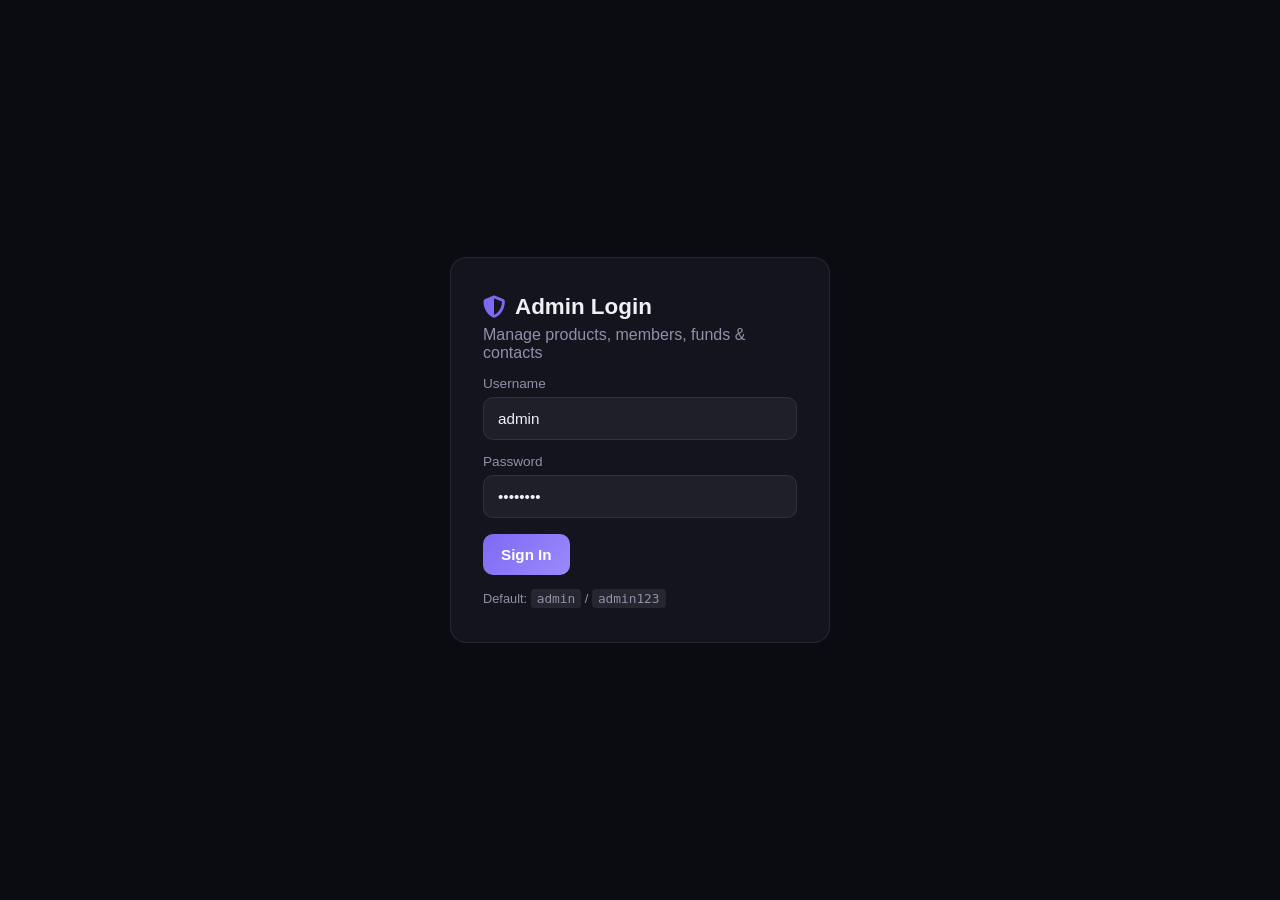
<file: frontend/admin.html>
<!DOCTYPE html>
<html lang="en">
<head>
  <meta charset="UTF-8">
  <meta name="viewport" content="width=device-width, initial-scale=1.0">
  <title>Admin Panel</title>
  <link rel="stylesheet" href="https://cdnjs.cloudflare.com/ajax/libs/font-awesome/6.5.1/css/all.min.css">
  <link rel="stylesheet" href="admin.css">
</head>
<body>
  <div id="loginView" class="login-wrap">
    <div class="login-card">
      <h1><i class="fas fa-shield-alt"></i> Admin Login</h1>
      <p class="muted">Manage products, members, funds & contacts</p>
      <form id="loginForm">
        <label>Username</label>
        <input type="text" id="loginUser" value="admin" required autocomplete="username">
        <label>Password</label>
        <input type="password" id="loginPass" value="admin123" required autocomplete="current-password">
        <button type="submit" class="btn-primary">Sign In</button>
        <p id="loginError" class="error" hidden></p>
      </form>
      <p class="hint">Default: <code>admin</code> / <code>admin123</code></p>
    </div>
  </div>

  <div id="appView" class="app" hidden>
    <aside class="sidebar">
      <div class="brand"><i class="fas fa-cube"></i> Admin
        <button type="button" class="notif-bell" id="notifBell" title="Notifications">
          <i class="fas fa-bell"></i>
          <span class="nav-badge" id="notifBadge" hidden>0</span>
        </button>
      </div>
      <div class="notif-panel" id="notifPanel" hidden>
        <div class="notif-head"><strong>Notifications</strong>
          <button type="button" class="btn-ghost btn-sm" id="markAllRead">Mark all read</button>
        </div>
        <ul id="notifList" class="notif-list"></ul>
      </div>
      <nav>
        <button class="nav-btn active" data-tab="dashboard"><i class="fas fa-chart-line"></i> Dashboard</button>
        <button class="nav-btn" data-tab="products"><i class="fas fa-box"></i> Products</button>
        <button class="nav-btn" data-tab="members"><i class="fas fa-users"></i> Members</button>
        <button class="nav-btn" data-tab="deposits"><i class="fas fa-bitcoin"></i> Deposits <span class="nav-badge" id="depositBadge" hidden>0</span></button>
        <button class="nav-btn" data-tab="withdrawals"><i class="fas fa-money-bill-wave"></i> Withdrawals <span class="nav-badge" id="withdrawBadge" hidden>0</span></button>
        <button class="nav-btn" data-tab="contacts"><i class="fas fa-envelope"></i> Contacts</button>
        <button class="nav-btn" data-tab="invites"><i class="fas fa-ticket-alt"></i> Invite Codes</button>
        <button class="nav-btn" data-tab="admins"><i class="fas fa-user-shield"></i> Admins</button>
        <button class="nav-btn" data-tab="settings"><i class="fas fa-cog"></i> Settings</button>
      </nav>
      <button class="nav-btn logout" id="logoutBtn"><i class="fas fa-sign-out-alt"></i> Logout</button>
    </aside>

    <main class="main">
      <!-- Dashboard -->
      <section id="tab-dashboard" class="tab active">
        <h2>Dashboard</h2>
        <div class="stats-grid">
          <div class="stat-card"><span class="label">Members</span><span class="value" id="statMembers">0</span></div>
          <div class="stat-card"><span class="label">Products</span><span class="value" id="statProducts">0</span></div>
          <div class="stat-card"><span class="label">Messages</span><span class="value" id="statContacts">0</span></div>
          <div class="stat-card"><span class="label">Transactions</span><span class="value" id="statTx">0</span></div>
        </div>
        <h3>Recent Transactions</h3>
        <div class="table-wrap">
          <table>
            <thead><tr><th>Type</th><th>User</th><th>Amount</th><th>Note</th><th>Date</th></tr></thead>
            <tbody id="recentTxBody"></tbody>
          </table>
        </div>
      </section>

      <!-- Products -->
      <section id="tab-products" class="tab">
        <div class="tab-header">
          <h2>Products</h2>
          <button class="btn-primary" id="addProductBtn"><i class="fas fa-plus"></i> Add Product</button>
        </div>
        <div class="table-wrap">
          <table>
            <thead>
              <tr><th>Image</th><th>Name</th><th>Price</th><th>Stock</th><th>Actions</th></tr>
            </thead>
            <tbody id="productsBody"></tbody>
          </table>
        </div>
      </section>

      <!-- Members -->
      <section id="tab-members" class="tab">
        <h2>Registered Members</h2>
        <div class="table-wrap">
          <table>
            <thead>
              <tr><th>Name</th><th>Email</th><th>Balance</th><th>Role</th><th>Joined</th><th>Actions</th></tr>
            </thead>
            <tbody id="membersBody"></tbody>
          </table>
        </div>
      </section>

      <!-- Deposit requests -->
      <section id="tab-deposits" class="tab">
        <h2>Deposit Requests</h2>
        <p class="muted" style="margin-bottom:16px">Users request deposits and pay to your BTC address. Approve to credit their balance.</p>
        <div class="table-wrap">
          <table>
            <thead>
              <tr><th>User</th><th>Amount</th><th>Status</th><th>Requested</th><th>Actions</th></tr>
            </thead>
            <tbody id="depositsBody"></tbody>
          </table>
        </div>
      </section>

      <!-- Withdrawal requests -->
      <section id="tab-withdrawals" class="tab">
        <h2>Withdrawal Requests</h2>
        <p class="muted" style="margin-bottom:16px">Approve to deduct balance and release funds to the user.</p>
        <div class="table-wrap">
          <table>
            <thead>
              <tr><th>User</th><th>Amount</th><th>Payout address</th><th>Status</th><th>Requested</th><th>Actions</th></tr>
            </thead>
            <tbody id="withdrawalsBody"></tbody>
          </table>
        </div>
      </section>

      <!-- Contacts -->
      <section id="tab-contacts" class="tab">
        <h2>Contact Messages</h2>
        <div class="table-wrap">
          <table>
            <thead>
              <tr><th>Name</th><th>Email</th><th>Message</th><th>Date</th><th></th></tr>
            </thead>
            <tbody id="contactsBody"></tbody>
          </table>
        </div>
      </section>

      <!-- Invite Codes -->
      <section id="tab-invites" class="tab">
        <div class="tab-header">
          <h2>Invitation Codes</h2>
          <button class="btn-primary" id="addInviteBtn"><i class="fas fa-plus"></i> Generate Code</button>
        </div>
        <p class="muted" style="margin-bottom:16px">Users must enter a valid code when registering.</p>
        <div class="table-wrap">
          <table>
            <thead>
              <tr><th>Code</th><th>Used</th><th>Max</th><th>Status</th><th>Created</th><th>Actions</th></tr>
            </thead>
            <tbody id="invitesBody"></tbody>
          </table>
        </div>
      </section>

      <!-- Admins -->
      <section id="tab-admins" class="tab">
        <div class="tab-header">
          <h2>Administrators</h2>
          <button class="btn-primary" id="addAdminBtn"><i class="fas fa-plus"></i> Add Admin</button>
        </div>
        <p class="muted" style="margin-bottom:16px">Multiple admins can log in to this panel with their own username and password.</p>
        <div class="table-wrap">
          <table>
            <thead>
              <tr><th>Username</th><th>Created</th><th>Actions</th></tr>
            </thead>
            <tbody id="adminsBody"></tbody>
          </table>
        </div>
      </section>

      <!-- Settings -->
      <section id="tab-settings" class="tab">
        <h2>Settings</h2>
        <form id="settingsForm" class="form-card">
          <label>Telegram URL</label>
          <input type="url" id="setTelegram" placeholder="https://t.me/username">
          <label>WhatsApp URL</label>
          <input type="url" id="setWhatsapp" placeholder="https://wa.me/1234567890">
          <label>Contact Email</label>
          <input type="email" id="setEmail" placeholder="support@example.com">
          <label>BTC deposit address</label>
          <input type="text" id="setBtcAddress" placeholder="bc1...">
          <label>Network label</label>
          <input type="text" id="setBtcNetwork" placeholder="Bitcoin (BTC)">
          <label>Deposit instructions</label>
          <input type="text" id="setDepositInstructions" placeholder="Send exact amount...">
          <button type="submit" class="btn-primary">Save Settings</button>
        </form>
        <form id="adminPassForm" class="form-card" style="margin-top:20px">
          <h3>Change My Password</h3>
          <p class="muted" style="font-size:.85rem;margin-bottom:8px">Updates the password for the account you are logged in with.</p>
          <label>New Password</label>
          <input type="password" id="newAdminPass" required minlength="4">
          <button type="submit" class="btn-primary">Update Password</button>
        </form>
      </section>
    </main>
  </div>

  <!-- Modal -->
  <div class="modal-overlay" id="modal" hidden>
    <div class="modal">
      <div class="modal-head">
        <h3 id="modalTitle">—</h3>
        <button type="button" class="icon-btn" id="modalClose"><i class="fas fa-times"></i></button>
      </div>
      <div class="modal-body" id="modalBody"></div>
    </div>
  </div>

  <script src="admin.js"></script>
</body>
</html>
</file>
<file: frontend/admin.css>
*,*::before,*::after{box-sizing:border-box;margin:0;padding:0}
:root{
  --bg:#0b0b12;--surface:#14141e;--border:rgba(255,255,255,.08);
  --text:#f0f0f5;--muted:#9090a8;--accent:#7c6af5;--danger:#f87171;
  --success:#34d399;--radius:12px;
}
body{font-family:-apple-system,BlinkMacSystemFont,"Segoe UI",Roboto,sans-serif;background:var(--bg);color:var(--text);min-height:100vh}
.muted{color:var(--muted)}
.error{color:var(--danger);font-size:.9rem;margin-top:10px}
.hint{font-size:.8rem;color:var(--muted);margin-top:16px}
.hint code{background:rgba(255,255,255,.08);padding:2px 6px;border-radius:4px}

/* Login */
.login-wrap{min-height:100vh;display:flex;align-items:center;justify-content:center;padding:20px}
.login-card{background:var(--surface);border:1px solid var(--border);border-radius:16px;padding:36px 32px;width:100%;max-width:380px}
.login-card h1{font-size:1.4rem;margin-bottom:6px;display:flex;align-items:center;gap:10px}
.login-card h1 i{color:var(--accent)}
.login-card label{display:block;font-size:.85rem;color:var(--muted);margin:14px 0 6px}
.login-card input,.form-card input,.modal input,.modal select,.modal textarea{
  width:100%;padding:12px 14px;border-radius:10px;border:1px solid var(--border);
  background:rgba(255,255,255,.05);color:var(--text);font-size:.95rem;outline:none
}
.login-card input:focus,.form-card input:focus,.modal input:focus{border-color:var(--accent)}
.btn-primary{
  background:linear-gradient(135deg,var(--accent),#9b8afb);color:#fff;border:none;
  border-radius:10px;padding:12px 18px;font-weight:600;cursor:pointer;font-size:.95rem;
  display:inline-flex;align-items:center;gap:8px;margin-top:16px
}
.btn-primary:hover{opacity:.95}
.btn-ghost{background:transparent;border:1px solid var(--border);color:var(--text);border-radius:8px;padding:8px 12px;cursor:pointer;font-size:.85rem}
.btn-danger{background:rgba(248,113,113,.15);border:1px solid rgba(248,113,113,.35);color:var(--danger);border-radius:8px;padding:8px 12px;cursor:pointer;font-size:.85rem}
.btn-sm{padding:6px 10px;font-size:.8rem}

/* App layout */
.app{display:flex;min-height:100vh}
.app[hidden],#appView[hidden],#loginView[hidden],.login-wrap[hidden]{display:none!important}
.sidebar{
  width:220px;background:var(--surface);border-right:1px solid var(--border);
  display:flex;flex-direction:column;padding:20px 12px;flex-shrink:0
}
.brand{font-weight:700;font-size:1.15rem;padding:8px 12px 24px;display:flex;align-items:center;gap:10px}
.brand i{color:var(--accent)}
.sidebar nav{flex:1;display:flex;flex-direction:column;gap:4px}
.nav-btn{
  background:transparent;border:none;color:var(--muted);text-align:left;padding:12px 14px;
  border-radius:10px;cursor:pointer;font-size:.9rem;display:flex;align-items:center;gap:10px
}
.nav-btn:hover,.nav-btn.active{background:rgba(124,106,245,.15);color:var(--accent)}
.nav-btn.logout{margin-top:auto;color:var(--danger)}
.main{flex:1;padding:28px 32px;overflow-y:auto}
.tab{display:none}
.tab.active{display:block}
.tab h2{font-size:1.5rem;margin-bottom:20px}
.tab-header{display:flex;align-items:center;justify-content:space-between;margin-bottom:20px;flex-wrap:wrap;gap:12px}
.tab-header h2{margin:0}

.stats-grid{display:grid;grid-template-columns:repeat(auto-fit,minmax(140px,1fr));gap:14px;margin-bottom:28px}
.stat-card{background:var(--surface);border:1px solid var(--border);border-radius:var(--radius);padding:18px}
.stat-card .label{display:block;font-size:.8rem;color:var(--muted);margin-bottom:6px}
.stat-card .value{font-size:1.6rem;font-weight:700;color:var(--accent)}

.table-wrap{overflow-x:auto;border:1px solid var(--border);border-radius:var(--radius);background:var(--surface)}
table{width:100%;border-collapse:collapse;font-size:.9rem}
th,td{padding:12px 14px;text-align:left;border-bottom:1px solid var(--border)}
th{color:var(--muted);font-weight:600;font-size:.8rem;text-transform:uppercase;letter-spacing:.03em}
tr:last-child td{border-bottom:none}
.thumb{width:48px;height:48px;object-fit:cover;border-radius:8px;background:#222}
.actions{display:flex;gap:6px;flex-wrap:wrap}

.form-card{background:var(--surface);border:1px solid var(--border);border-radius:var(--radius);padding:24px;max-width:420px}
.form-card label{display:block;font-size:.85rem;color:var(--muted);margin:12px 0 6px}
.form-card h3{margin-bottom:8px}

/* Modal */
.modal-overlay{position:fixed;inset:0;background:rgba(0,0,0,.65);display:flex;align-items:center;justify-content:center;z-index:100;padding:20px}
.modal-overlay[hidden]{display:none!important}
.modal{background:var(--surface);border:1px solid var(--border);border-radius:16px;width:100%;max-width:440px;max-height:90vh;overflow-y:auto}
.modal-head{display:flex;align-items:center;justify-content:space-between;padding:16px 20px;border-bottom:1px solid var(--border)}
.modal-body{padding:20px}
.modal-body label{display:block;font-size:.85rem;color:var(--muted);margin:10px 0 6px}
.modal-actions{display:flex;gap:10px;justify-content:flex-end;margin-top:18px}
.icon-btn{background:rgba(255,255,255,.06);border:none;color:var(--muted);width:32px;height:32px;border-radius:8px;cursor:pointer}
.icon-btn:hover{color:var(--text)}

.badge{display:inline-block;padding:3px 8px;border-radius:6px;font-size:.75rem;font-weight:600}
.badge.deposit{background:rgba(52,211,153,.15);color:var(--success)}
.badge.withdraw{background:rgba(248,113,113,.15);color:var(--danger)}

@media(max-width:768px){
  .app{flex-direction:column}
  .sidebar{width:100%;flex-direction:row;flex-wrap:wrap;align-items:center;padding:12px}
  .sidebar nav{flex-direction:row;flex-wrap:wrap}
  .nav-btn.logout{margin-top:0}
  .main{padding:20px 16px}
}

.nav-badge{
  display:inline-flex;align-items:center;justify-content:center;
  min-width:18px;height:18px;padding:0 5px;border-radius:99px;
  background:var(--danger);color:#fff;font-size:.7rem;font-weight:700;margin-left:6px;
}
.notif-bell{
  margin-left:auto;background:rgba(255,255,255,.06);border:none;color:var(--text);
  width:36px;height:36px;border-radius:10px;cursor:pointer;position:relative;
}
.brand{display:flex;align-items:center;gap:10px;width:100%;}
.notif-panel{
  background:var(--surface);border:1px solid var(--border);border-radius:12px;
  margin:0 0 12px;max-height:280px;overflow:auto;
}
.notif-head{display:flex;justify-content:space-between;align-items:center;padding:10px 12px;border-bottom:1px solid var(--border)}
.notif-list{list-style:none;padding:0;margin:0}
.notif-list li{padding:10px 12px;border-bottom:1px solid var(--border);font-size:.85rem;cursor:pointer}
.notif-list li.unread{background:rgba(124,106,245,.08)}
.notif-list li .time{display:block;color:var(--muted);font-size:.75rem;margin-top:4px}

/* Product image picker */
.image-pick-row{display:flex;flex-wrap:wrap;align-items:center;gap:10px;margin-bottom:8px}
.image-pick-row input[type="file"]{
  max-width:100%;color:var(--text);font-size:.85rem;
  background:rgba(255,255,255,.04);border:1px dashed var(--border);
  border-radius:8px;padding:8px 10px;cursor:pointer;
}
.product-image-preview{
  display:block;max-width:160px;max-height:120px;width:auto;height:auto;
  object-fit:cover;border-radius:10px;border:1px solid var(--border);
  margin:8px 0 4px;background:rgba(0,0,0,.2);
}
.product-image-preview[hidden]{display:none!important}
</file>
